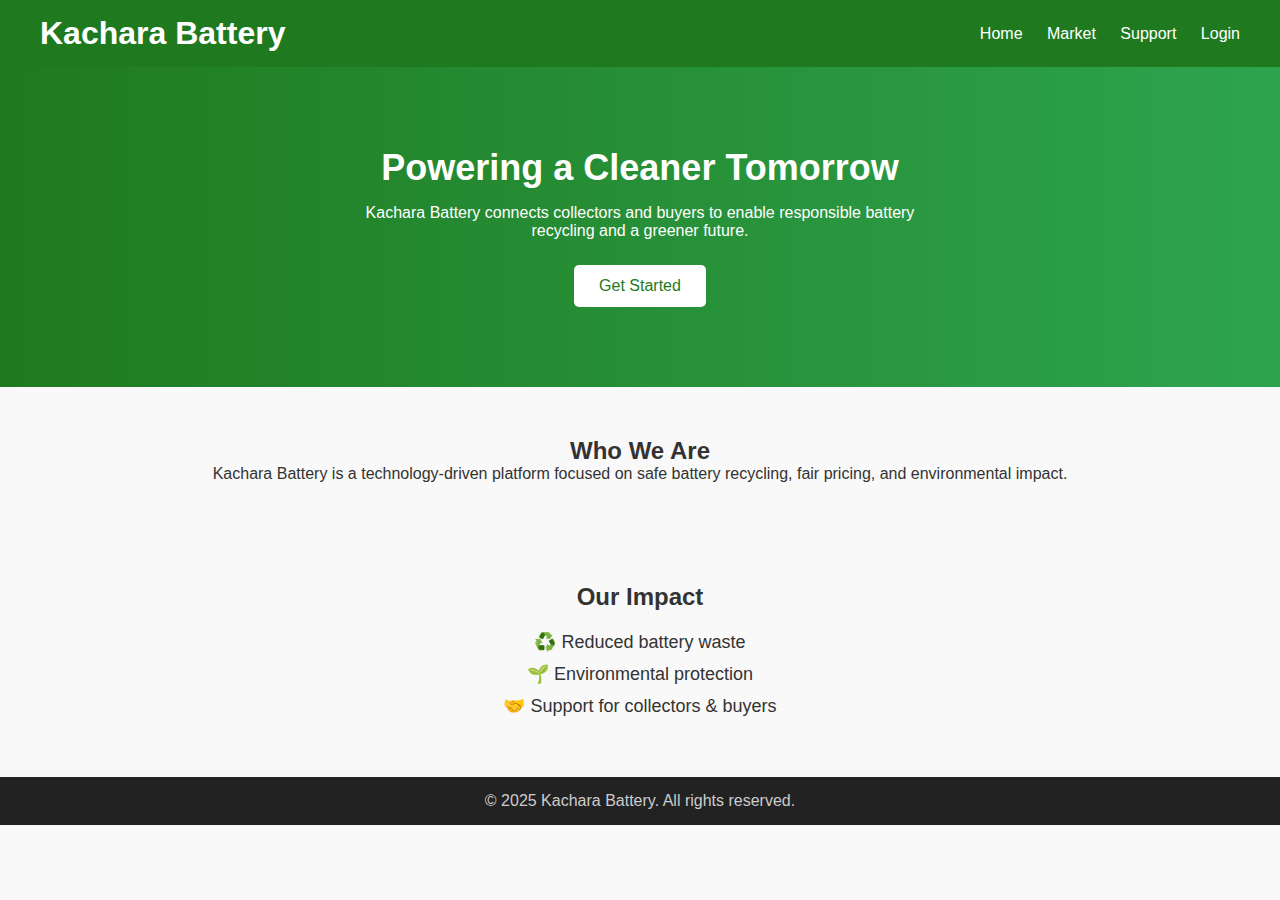
<file: index.html>
<!DOCTYPE html>
<html lang="en">
<head>
  <meta charset="UTF-8">
  <title>Kachara Battery</title>

  <!-- Redirect to home page -->
  <meta http-equiv="refresh" content="0; url=frontend/src/pages/home.html">
</head>
<body>
  <p>Redirecting to Kachara Battery...</p>
</body>
</html>
</file>
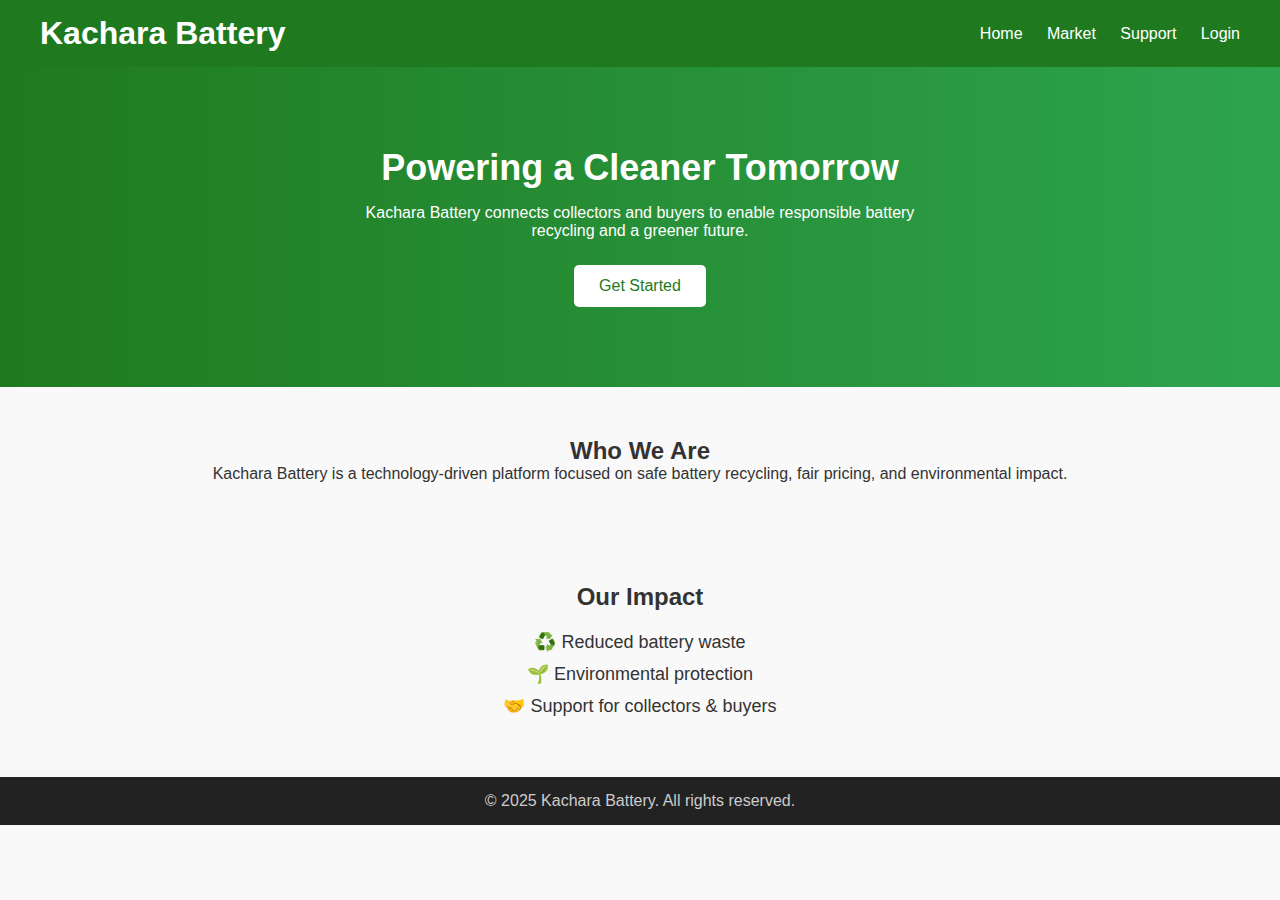
<file: frontend/src/pages/home.html>
<!DOCTYPE html>
<html lang="en">
<head>
  <meta charset="UTF-8">
  <title>Kachara Battery</title>
  <link rel="stylesheet" href="../css/main.css">
</head>
<body>

  <!-- HEADER -->
  <header class="navbar">
    <h1 class="logo">Kachara Battery</h1>
    <nav>
      <a href="#">Home</a>
      <a href="#">Market</a>
      <a href="#">Support</a>
      <a href="#">Login</a>
    </nav>
  </header>

  <!-- HERO -->
  <section class="hero">
    <h2>Powering a Cleaner Tomorrow</h2>
    <p>
      Kachara Battery connects collectors and buyers to enable
      responsible battery recycling and a greener future.
    </p>
    <button>Get Started</button>
  </section>

  <!-- ABOUT -->
  <section class="about">
    <h2>Who We Are</h2>
    <p>
      Kachara Battery is a technology-driven platform focused on
      safe battery recycling, fair pricing, and environmental impact.
    </p>
  </section>

  <!-- IMPACT -->
  <section class="impact">
    <h2>Our Impact</h2>
    <ul>
      <li>♻️ Reduced battery waste</li>
      <li>🌱 Environmental protection</li>
      <li>🤝 Support for collectors & buyers</li>
    </ul>
  </section>

  <!-- FOOTER -->
  <footer>
    <p>© 2025 Kachara Battery. All rights reserved.</p>
  </footer>

</body>
</html>
</file>
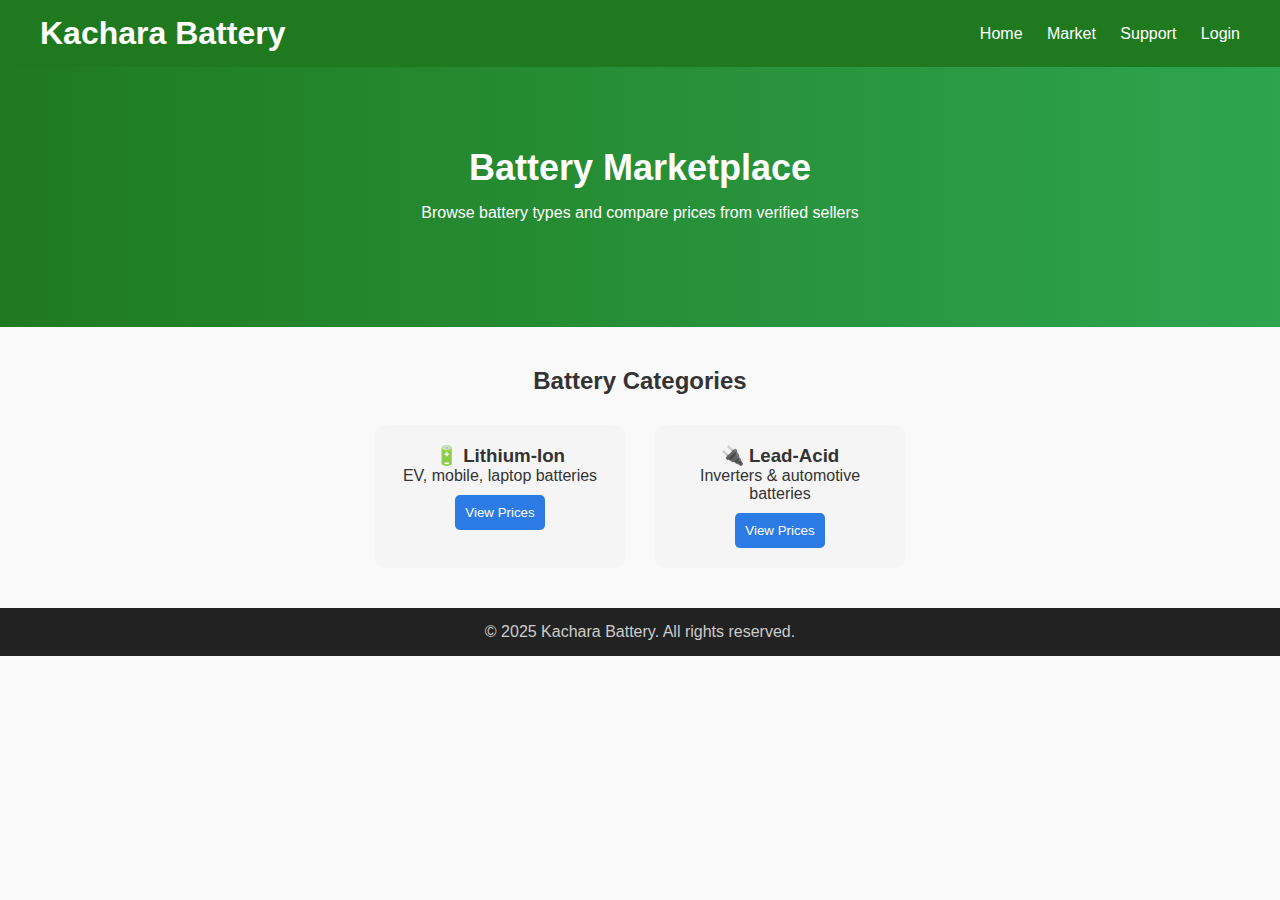
<file: frontend/src/pages/market.html>
<!DOCTYPE html>
<html lang="en">
<head>
  <meta charset="UTF-8">
  <title>Market | Kachara Battery</title>
  <link rel="stylesheet" href="../css/main.css">
</head>
<body>

  <!-- HEADER (same as home for consistency) -->
  <header class="navbar">
    <h1 class="logo">
      <a href="home.html">Kachara Battery</a>
    </h1>
    <nav>
      <a href="home.html">Home</a>
      <a href="market.html">Market</a>
      <a href="support.html">Support</a>
      <a href="login.html">Login</a>
    </nav>
  </header>

  <!-- MARKET HERO -->
  <section class="hero">
    <h2>Battery Marketplace</h2>
    <p>Browse battery types and compare prices from verified sellers</p>
  </section>

  <!-- BATTERY CATEGORIES -->
  <section class="market">
    <h2>Battery Categories</h2>

    <div class="market-grid">
      <div class="card">
        <h3>🔋 Lithium-Ion</h3>
        <p>EV, mobile, laptop batteries</p>
        <button>View Prices</button>
      </div>

      <div class="card">
        <h3>🔌 Lead-Acid</h3>
        <p>Inverters & automotive batteries</p>
        <button>View Prices</button>
      </div>
    </div>
  </section>

  <!-- FOOTER -->
  <footer>
    <p>© 2025 Kachara Battery. All rights reserved.</p>
  </footer>

</body>
</html>
</file>
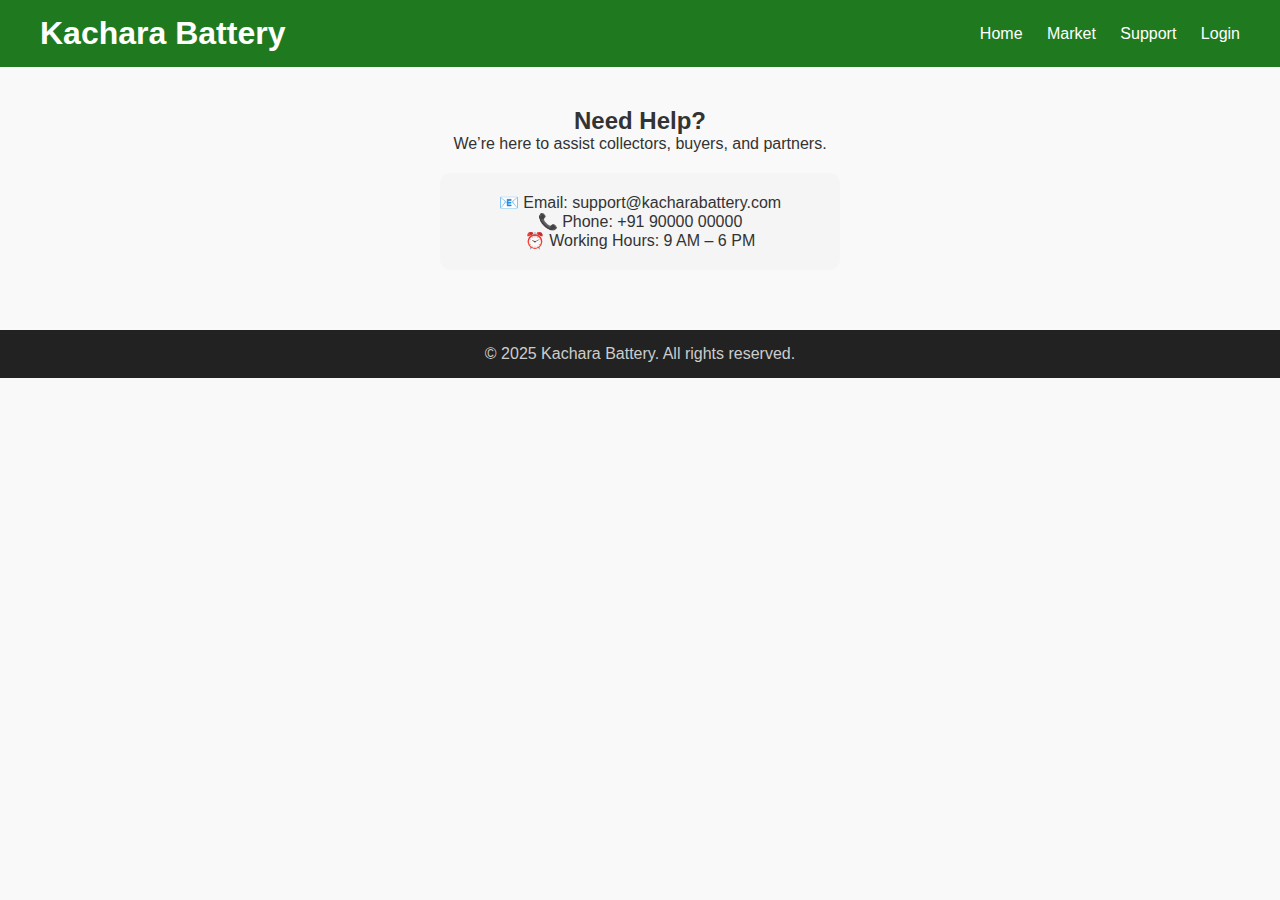
<file: frontend/src/pages/support.html>
<!DOCTYPE html>
<html lang="en">
<head>
  <meta charset="UTF-8">
  <title>Support | Kachara Battery</title>
  <link rel="stylesheet" href="../css/main.css">
</head>
<body>

  <!-- HEADER -->
  <header class="navbar">
    <h1 class="logo">
      <a href="home.html">Kachara Battery</a>
    </h1>
    <nav>
      <a href="home.html">Home</a>
      <a href="market.html">Market</a>
      <a href="support.html">Support</a>
      <a href="#">Login</a>
    </nav>
  </header>

  <!-- SUPPORT SECTION -->
  <section class="support">
    <h2>Need Help?</h2>
    <p>We’re here to assist collectors, buyers, and partners.</p>

    <div class="support-box">
      <p>📧 Email: support@kacharabattery.com</p>
      <p>📞 Phone: +91 90000 00000</p>
      <p>⏰ Working Hours: 9 AM – 6 PM</p>
    </div>
  </section>

  <!-- FOOTER -->
  <footer>
    <p>© 2025 Kachara Battery. All rights reserved.</p>
  </footer>

</body>
</html>
</file>
<file: frontend/src/css/main.css>
* {
  margin: 0;
  padding: 0;
  box-sizing: border-box;
  font-family: Arial, Helvetica, sans-serif;
}

body {
  background-color: #f9f9f9;
  color: #333;
}

/* NAVBAR */
.navbar {
  display: flex;
  justify-content: space-between;
  align-items: center;
  padding: 15px 40px;
  background-color: #1f7a1f;
  color: white;
}

.navbar nav a {
  color: white;
  margin-left: 20px;
  text-decoration: none;
  font-weight: 500;
}

.navbar nav a:hover {
  text-decoration: underline;
}

/* HERO */
.hero {
  text-align: center;
  padding: 80px 20px;
  background: linear-gradient(to right, #1f7a1f, #2ea44f);
  color: white;
}

.hero h2 {
  font-size: 36px;
  margin-bottom: 15px;
}

.hero p {
  max-width: 600px;
  margin: auto;
  margin-bottom: 25px;
}

.hero button {
  padding: 12px 25px;
  font-size: 16px;
  border: none;
  background: white;
  color: #1f7a1f;
  cursor: pointer;
  border-radius: 5px;
}

.hero button:hover {
  background: #e6e6e6;
}

/* SECTIONS */
.about, .impact {
  padding: 50px 40px;
  text-align: center;
}

.impact ul {
  list-style: none;
  margin-top: 20px;
}

.impact li {
  margin: 10px 0;
  font-size: 18px;
}

/* FOOTER */
footer {
  background: #222;
  color: #ccc;
  text-align: center;
  padding: 15px;
}
.logo a {
  color: white;
  text-decoration: none;
}
.logo a:hover {
  text-decoration: underline;
}
.market {
  padding: 40px;
  text-align: center;
}

.market-grid {
  display: flex;
  justify-content: center;
  gap: 30px;
  margin-top: 30px;
}

.card {
  background: #f5f5f5;
  padding: 20px;
  width: 250px;
  border-radius: 10px;
}

.card button {
  margin-top: 10px;
  padding: 10px;
  border: none;
  background: #2c7be5;
  color: white;
  cursor: pointer;
  border-radius: 5px;
}

.support {
  padding: 40px;
  text-align: center;
}

.support-box {
  background: #f5f5f5;
  padding: 20px;
  max-width: 400px;
  margin: 20px auto;
  border-radius: 10px;
}
.support-box button {
  margin-top: 10px;
  padding: 10px;
  border: none;
  background: #28a745;
  color: white;
  cursor: pointer;
  border-radius: 5px;
}
</file>
